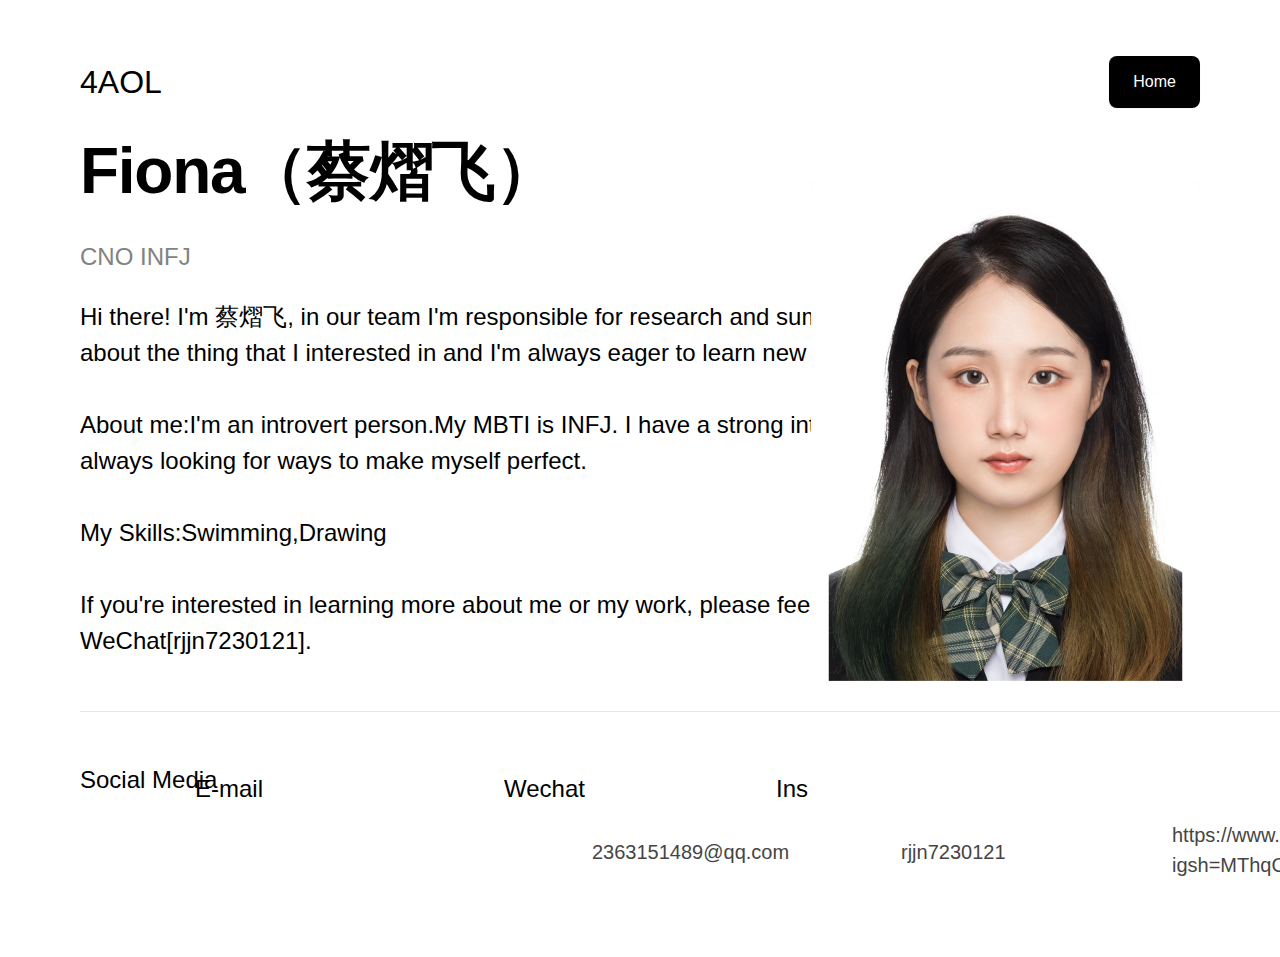
<file: index.html>
<!DOCTYPE html>
<html lang="en">
<head>
  <meta charset="UTF-8">
  <meta http-equiv="X-UA-Compatible" content="IE=edge">
  <meta name="viewport" content="width=device-width, initial-scale=1.0">
  <link rel="stylesheet" href="./vars.css">
  <link rel="stylesheet" href="./style.css">
  
  
  <style>
   a,
   button,
   input,
   select,
   h1,
   h2,
   h3,
   h4,
   h5,
   * {
       box-sizing: border-box;
       margin: 0;
       padding: 0;
       border: none;
       text-decoration: none;
       appearance: none;
       background: none;
   
       -webkit-font-smoothing: antialiased;
   }
   
   menu, ol, ul {
       list-style-type: none;
       margin: 0;
       padding: 0;
   }
   </style>
  <title>Document</title>
</head>
<body>
  <div class="about">
    <img class="hero-image" src="hero-image0.png" />
    <div class="headline">
      <div class="fiona">Fiona（蔡熠飞）</div>
      <div class="cno-infj">CNO INFJ</div>
      <div class="paragraph">
        <span>
          <span class="paragraph-span">
            Hi there! I&#039;m 蔡熠飞, in our team I&#039;m responsible for
            research and summary. I&#039;m passionate about the thing that I
            interested in and I&#039;m always eager to learn new things.
            <br />
          </span>
          <span class="paragraph-span2">
            <br />
            About me:I&#039;m an introvert person.My MBTI is INFJ. I have a strong
            interest in fasion and I&#039;m always looking for ways to make myself
            perfect.
            <br />
            <br />
            My Skills:Swimming,Drawing
            <br />
            <br />
            If you&#039;re interested in learning more about me or my work, please
            feel free to contact me at WeChat[rjjn7230121].
          </span>
        </span>
      </div>
    </div>
    <div class="navigation-footer">
      <div class="social-media">Social Media</div>
      <div class="social-icons">
        <div class="buttons-icon">
          <img class="icon" src="icon0.svg" />
        </div>
        <div class="buttons-icon">
          <img class="icon2" src="icon1.svg" />
        </div>
        <div class="buttons-icon">
          <img class="icon3" src="icon2.svg" />
        </div>
        <div class="buttons-icon">
          <img class="icon4" src="icon3.svg" />
        </div>
      </div>
      <div class="divider"></div>
      <div class="items">
        <div class="wechat">Wechat</div>
      </div>
      <div class="items2">
        <div class="e-mail">E-mail</div>
      </div>
      <div class="rjjn-7230121">rjjn7230121</div>
      <div class="_2363151489-qq-com">2363151489@qq.com</div>
      <div class="items3">
        <div class="ins">Ins</div>
      </div>
      <div
        class="https-www-instagram-com-lefiy-ia-23-igsh-m-thq-o-wtw-y-3-pk-nw-zobw-3-d-3-d-utm-source-qr"
      >
        https://www.instagram.com/lefiy_ia23?igsh=MThqOWtwY3pkNWZobw%3D%3D&amp;utm_source=qr
      </div>
    </div>
    <div class="navigation-footer2">
      <div class="social-media">Social Media</div>
      <div class="social-icons">
        <div class="buttons-icon">
          <img class="icon5" src="icon4.svg" />
        </div>
        <div class="buttons-icon">
          <img class="icon6" src="icon5.svg" />
        </div>
        <div class="buttons-icon">
          <img class="icon7" src="icon6.svg" />
        </div>
        <div class="buttons-icon">
          <img class="icon8" src="icon7.svg" />
        </div>
      </div>
      <div class="divider"></div>
      <div class="items">
        <div class="wechat">Wechat</div>
      </div>
      <div class="items2">
        <div class="e-mail">E-mail</div>
      </div>
      <div class="rjjn-72301212">rjjn7230121</div>
      <div class="_2363151489-qq-com2">2363151489@qq.com</div>
      <div class="items4">
        <div class="ins">Ins</div>
      </div>
      <div
        class="https-www-instagram-com-lefiy-ia-23-igsh-m-thq-o-wtw-y-3-pk-nw-zobw-3-d-3-d-utm-source-qr"
      >
        https://www.instagram.com/lefiy_ia23?igsh=MThqOWtwY3pkNWZobw%3D%3D&amp;utm_source=qr
      </div>
    </div>
    <img class="hero-image" src="hero-image1.png" />
    <div class="navigation-footer2">
      <div class="social-media">Social Media</div>
      <div class="social-icons">
        <div class="buttons-icon">
          <img class="icon9" src="icon8.svg" />
        </div>
        <div class="buttons-icon">
          <img class="icon10" src="icon9.svg" />
        </div>
        <div class="buttons-icon">
          <img class="icon11" src="icon10.svg" />
        </div>
        <div class="buttons-icon">
          <img class="icon12" src="icon11.svg" />
        </div>
      </div>
      <div class="divider"></div>
      <div class="items">
        <div class="wechat">Wechat</div>
      </div>
      <div class="items2">
        <div class="e-mail">E-mail</div>
      </div>
      <div class="rjjn-72301212">rjjn7230121</div>
      <div class="_2363151489-qq-com2">2363151489@qq.com</div>
      <div class="items4">
        <div class="ins">Ins</div>
      </div>
      <div
        class="https-www-instagram-com-lefiy-ia-23-igsh-m-thq-o-wtw-y-3-pk-nw-zobw-3-d-3-d-utm-source-qr"
      >
        https://www.instagram.com/lefiy_ia23?igsh=MThqOWtwY3pkNWZobw%3D%3D&amp;utm_source=qr
      </div>
    </div>
    <img class="hero-image" src="hero-image2.png" />
    <div class="navigation-footer2">
      <div class="social-media">Social Media</div>
      <div class="divider"></div>
      <div class="items">
        <div class="wechat">Wechat</div>
      </div>
      <div class="items2">
        <div class="e-mail">E-mail</div>
      </div>
      <div class="rjjn-72301212">rjjn7230121</div>
      <div class="_2363151489-qq-com2">2363151489@qq.com</div>
      <div class="items4">
        <div class="ins">Ins</div>
      </div>
      <div
        class="https-www-instagram-com-lefiy-ia-23-igsh-m-thq-o-wtw-y-3-pk-nw-zobw-3-d-3-d-utm-source-qr"
      >
        https://www.instagram.com/lefiy_ia23?igsh=MThqOWtwY3pkNWZobw%3D%3D&amp;utm_source=qr
      </div>
    </div>
    <img class="hero-image" src="hero-image3.png" />
    <div class="navigation">
      <div class="items5">
        <div class="button">
          <a class="home"href="https://nexmaker-fab.github.io/2024ZWU-IS-10-4AOL/#/">Home</a>
        </div>
      </div>
      <div class="_4-aol">4AOL</div>
    </div>
  </div>
  
</body>
</html>
</file>
<file: vars.css>
/* Figma Styles of your File */
:root {
  /* Colors */
  /* Fonts */
  /* Effects */
}
</file>
<file: style.css>
.about,
.about * {
  box-sizing: border-box;
}
.about {
  background: #ffffff;
  height: 957px;
  position: relative;
  overflow: hidden;
}
.hero-image {
  background: linear-gradient(to left, #f7f7f7, #f7f7f7);
  border-radius: 8px;
  width: 389px;
  height: 504px;
  position: absolute;
  right: 80px;
  top: 181px;
  overflow: hidden;
  object-fit: cover;
}
.headline {
  display: flex;
  flex-direction: column;
  gap: var(--spacing-s, 24px);
  align-items: flex-start;
  justify-content: flex-start;
  width: 1041px;
  height: 657px;
  position: absolute;
  left: 80px;
  top: 128px;
}
.fiona {
  color: #000000;
  text-align: left;
  font-family: var(--title-font-family, "Inter-Bold", sans-serif);
  font-size: var(--title-font-size, 64px);
  letter-spacing: var(--title-letter-spacing, -0.02em);
  font-weight: var(--title-font-weight, 700);
  position: relative;
  align-self: stretch;
}
.cno-infj {
  color: #828282;
  text-align: left;
  font-family: var(--subheading-font-family, "Inter-Regular", sans-serif);
  font-size: var(--subheading-font-size, 24px);
  line-height: var(--subheading-line-height, 150%);
  font-weight: var(--subheading-font-weight, 400);
  position: relative;
  display: flex;
  align-items: center;
  justify-content: flex-start;
}
.paragraph {
  color: #000000;
  text-align: left;
  font-family: "-", sans-serif;
  font-size: 24px;
  line-height: 150%;
  font-weight: 400;
  position: relative;
  width: 979px;
}
.paragraph-span {
  color: #000000;
  font-family: "Inter-Regular", sans-serif;
  font-size: 24px;
  line-height: 150%;
  font-weight: 400;
}
.paragraph-span2 {
  color: #000000;
  font-family: "Inter-Medium", sans-serif;
  font-size: 24px;
  line-height: 150%;
  font-weight: 500;
}
.navigation-footer {
  background: #ffffff;
  height: 264px;
  position: absolute;
  right: 0px;
  left: 0px;
  top: 1021px;
  overflow: hidden;
}
.social-media {
  color: #000000;
  text-align: left;
  font-family: var(--subheading-font-family, "Inter-Regular", sans-serif);
  font-size: var(--subheading-font-size, 24px);
  line-height: var(--subheading-line-height, 150%);
  font-weight: var(--subheading-font-weight, 400);
  position: absolute;
  left: 80px;
  top: 52px;
  display: flex;
  align-items: center;
  justify-content: flex-start;
}
.social-icons {
  display: flex;
  flex-direction: row;
  gap: var(--spacing-xs, 8px);
  align-items: flex-start;
  justify-content: flex-start;
  position: absolute;
  left: 80px;
  top: 176px;
}
.buttons-icon {
  border-radius: 4px;
  padding: 8px;
  flex-shrink: 0;
  width: 40px;
  height: 40px;
  position: relative;
}
.icon {
  width: 24px;
  height: 24px;
  position: absolute;
  left: 8px;
  top: 8px;
  overflow: visible;
}
.icon2 {
  width: 24px;
  height: 24px;
  position: absolute;
  left: 8px;
  top: 8px;
  overflow: visible;
}
.icon3 {
  width: 24px;
  height: 24px;
  position: absolute;
  left: 8px;
  top: 8px;
  overflow: visible;
}
.icon4 {
  width: 24px;
  height: 24px;
  position: absolute;
  left: 8px;
  top: 8px;
  overflow: visible;
}
.divider {
  border-style: solid;
  border-color: #e6e6e6;
  border-width: 1px 0 0 0;
  width: 1280px;
  height: 0px;
  position: absolute;
  left: 80px;
  top: 1px;
  transform-origin: 0 0;
  transform: rotate(0deg) scale(1, 1);
}
.items {
  display: flex;
  flex-direction: column;
  gap: var(--spacing-s, 24px);
  align-items: flex-end;
  justify-content: center;
  width: 187px;
  position: absolute;
  right: 589px;
  top: 61px;
}
.wechat {
  color: #000000;
  text-align: left;
  font-family: "Inter-Medium", sans-serif;
  font-size: 24px;
  line-height: 150%;
  font-weight: 500;
  position: relative;
  align-self: stretch;
  display: flex;
  align-items: center;
  justify-content: flex-start;
}
.items2 {
  display: flex;
  flex-direction: column;
  gap: var(--spacing-s, 24px);
  align-items: flex-end;
  justify-content: center;
  width: 187px;
  position: absolute;
  right: 898px;
  top: 61px;
}
.e-mail {
  color: #000000;
  text-align: left;
  font-family: "Inter-Medium", sans-serif;
  font-size: 24px;
  line-height: 150%;
  font-weight: 500;
  position: relative;
  align-self: stretch;
  display: flex;
  align-items: center;
  justify-content: flex-start;
}
.rjjn-7230121 {
  color: #454545;
  text-align: left;
  font-family: "Inter-Medium", sans-serif;
  font-size: 20px;
  line-height: 150%;
  font-weight: 500;
  position: absolute;
  left: 944px;
  top: 127px;
  width: 187px;
  display: flex;
  align-items: center;
  justify-content: flex-start;
}
._2363151489-qq-com {
  color: #454545;
  text-align: left;
  font-family: "Inter-Medium", sans-serif;
  font-size: 20px;
  line-height: 150%;
  font-weight: 500;
  position: absolute;
  left: 635px;
  top: 130px;
  width: 294px;
  display: flex;
  align-items: center;
  justify-content: flex-start;
}
.items3 {
  display: flex;
  flex-direction: column;
  gap: var(--spacing-s, 24px);
  align-items: flex-end;
  justify-content: center;
  width: 187px;
  position: absolute;
  right: 361px;
  top: 52px;
}
.ins {
  color: #000000;
  text-align: left;
  font-family: "Inter-Medium", sans-serif;
  font-size: 24px;
  line-height: 150%;
  font-weight: 500;
  position: relative;
  align-self: stretch;
  display: flex;
  align-items: center;
  justify-content: flex-start;
}
.https-www-instagram-com-lefiy-ia-23-igsh-m-thq-o-wtw-y-3-pk-nw-zobw-3-d-3-d-utm-source-qr {
  color: #454545;
  text-align: left;
  font-family: "Inter-Medium", sans-serif;
  font-size: 20px;
  line-height: 150%;
  font-weight: 500;
  position: absolute;
  left: 1172px;
  top: 110px;
  width: 451px;
  display: flex;
  align-items: center;
  justify-content: flex-start;
}
.navigation-footer2 {
  background: #ffffff;
  height: 233px;
  position: absolute;
  right: 0px;
  left: 0px;
  top: 710px;
  overflow: hidden;
}
.icon5 {
  width: 24px;
  height: 24px;
  position: absolute;
  left: 8px;
  top: 8px;
  overflow: visible;
}
.icon6 {
  width: 24px;
  height: 24px;
  position: absolute;
  left: 8px;
  top: 8px;
  overflow: visible;
}
.icon7 {
  width: 24px;
  height: 24px;
  position: absolute;
  left: 8px;
  top: 8px;
  overflow: visible;
}
.icon8 {
  width: 24px;
  height: 24px;
  position: absolute;
  left: 8px;
  top: 8px;
  overflow: visible;
}
.rjjn-72301212 {
  color: #454545;
  text-align: left;
  font-family: "Inter-Medium", sans-serif;
  font-size: 20px;
  line-height: 150%;
  font-weight: 500;
  position: absolute;
  left: 901px;
  top: 127px;
  width: 187px;
  display: flex;
  align-items: center;
  justify-content: flex-start;
}
._2363151489-qq-com2 {
  color: #454545;
  text-align: left;
  font-family: "Inter-Medium", sans-serif;
  font-size: 20px;
  line-height: 150%;
  font-weight: 500;
  position: absolute;
  left: 592px;
  top: 127px;
  width: 294px;
  display: flex;
  align-items: center;
  justify-content: flex-start;
}
.items4 {
  display: flex;
  flex-direction: column;
  gap: var(--spacing-s, 24px);
  align-items: flex-end;
  justify-content: center;
  width: 187px;
  position: absolute;
  right: 317px;
  top: 61px;
}
.icon9 {
  width: 24px;
  height: 24px;
  position: absolute;
  left: 8px;
  top: 8px;
  overflow: visible;
}
.icon10 {
  width: 24px;
  height: 24px;
  position: absolute;
  left: 8px;
  top: 8px;
  overflow: visible;
}
.icon11 {
  width: 24px;
  height: 24px;
  position: absolute;
  left: 8px;
  top: 8px;
  overflow: visible;
}
.icon12 {
  width: 24px;
  height: 24px;
  position: absolute;
  left: 8px;
  top: 8px;
  overflow: visible;
}
.navigation {
  background: #ffffff;
  height: 128px;
  position: absolute;
  right: 0px;
  left: 0px;
  top: 0px;
  overflow: hidden;
}
.items5 {
  display: flex;
  flex-direction: row;
  gap: var(--spacing-m, 48px);
  align-items: center;
  justify-content: flex-end;
  position: absolute;
  right: 80px;
  top: 56px;
}
.button {
  background: #000000;
  border-radius: 8px;
  padding: 14px 24px 14px 24px;
  display: flex;
  flex-direction: row;
  gap: 8px;
  align-items: center;
  justify-content: center;
  flex-shrink: 0;
  position: relative;
  box-shadow: var(
    --button-shadow-box-shadow,
    0px 1px 2px 0px rgba(0, 0, 0, 0.05)
  );
}
.home {
  color: #ffffff;
  text-align: left;
  font-family: var(--small-text-font-family, "Inter-Medium", sans-serif);
  font-size: var(--small-text-font-size, 16px);
  line-height: var(--small-text-line-height, 150%);
  font-weight: var(--small-text-font-weight, 500);
  position: relative;
  display: flex;
  align-items: center;
  justify-content: flex-start;
}
._4-aol {
  color: #000000;
  text-align: left;
  font-family: "Inter-Medium", sans-serif;
  font-size: 32px;
  line-height: 150%;
  font-weight: 500;
  position: absolute;
  left: 80px;
  top: 58px;
  display: flex;
  align-items: center;
  justify-content: flex-start;
}
</file>
